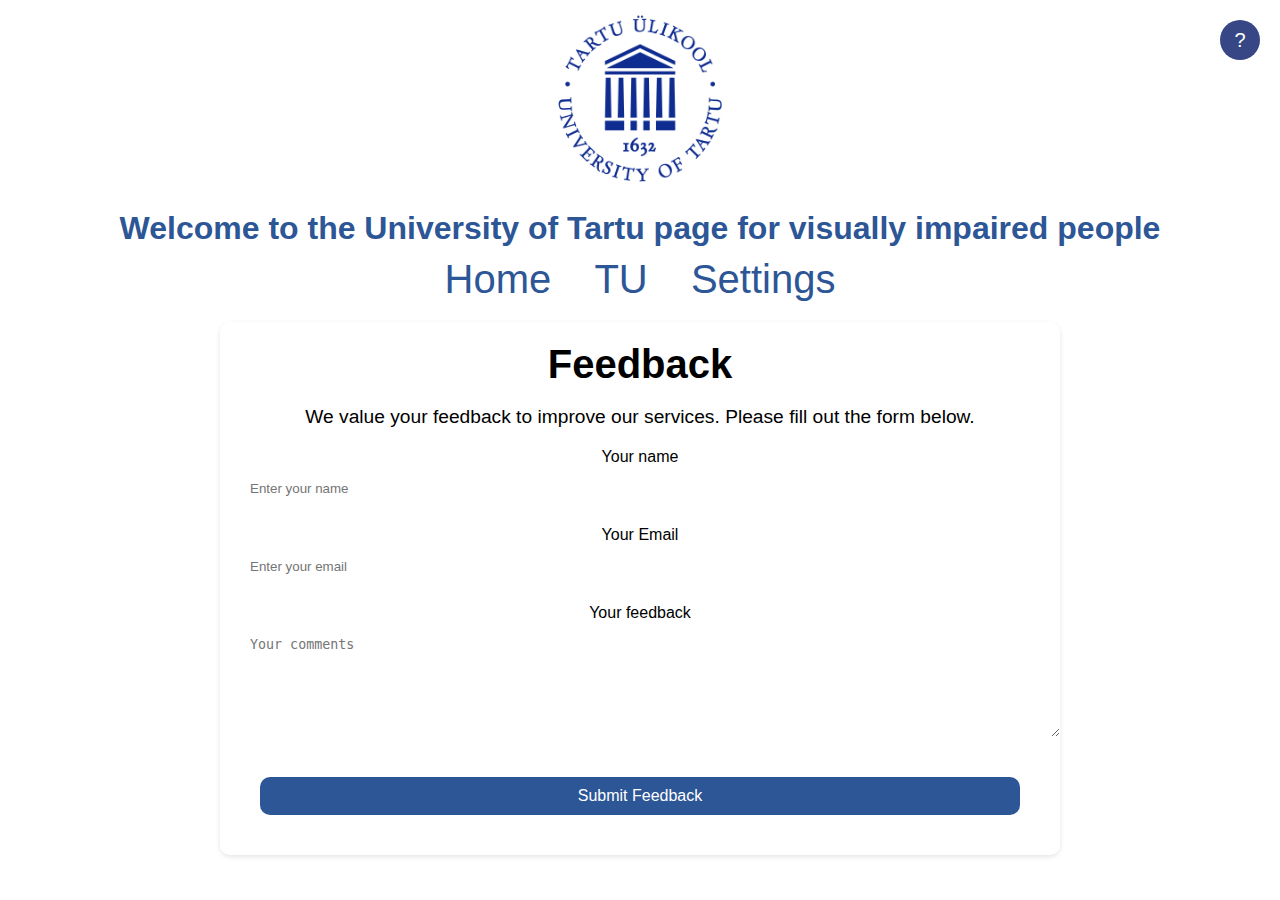
<file: feedback.html>
<!DOCTYPE html>
<html lang="en">
<head>
    <link rel="stylesheet" href="yldine.css">
	<link rel="stylesheet" href="feedback.css">
    <meta charset="UTF-8">
    <meta name="viewport" content="width=device-width, initial-scale=1.0">
    <title>Feedback - Tartu University</title>
</head>
<body>
    <header>
		<div class="logo-section">
			<img src="tulogo2.png" alt="Tartu Ülikooli logo" class="logo">
			<h1  id="h_h1" class="greeting">Tere tulemast Tartu Ülikooli vaegnägijate lehele</h1>
		</div>
		<nav>
			<a id="nav1" href="index.html">Avaleht</a>
			<a id="nav2" href="tustart.html">TÜ</a>
			<a id="nav3" href="settings.html">Sätted</a>
            <button id="helpButton" aria-label="Help">
				?
			</button>
			
			<div id="helpModal" class="modal" style="display: none;">
                <div class="modal-content">
                    <span class="close">&times;</span>
                    <p id="modal_home">Home page: add links relevant to you, delete the unnecessary ones</p>
                    <p id="modal_tu">TU: access TU-related links, as well as news</p>
                    <p id="modal_settings">Settings: personalise page</p>
                    <p id="modal_feedback">Do you have propositions/feedback about using the page?</p>
                    <button onclick="location.href='feedback.html'" class="button1" id="modal_feedback_button">Give Feedback</button>
                </div>
            </div> 
		</nav>
	</header>

    <main>
        <div class="feedback-container">
            <h1 id="feedback_h1">Feedback</h1>
        <p id="feedback_p">We value your feedback to improve our services. Please fill out the form below.</p>
        <form id="feedbackForm">
            <label for="name" id="feedback_name">Your Name:</label>
            <input type="text" id="name" name="name" placeholder="Enter your name" required>

            <label for="email" id="feedback_email">Your Email:</label>
            <input type="email" id="email" name="email" placeholder="Enter your email" required>

            <label for="feedback" id="feedback_feedback">Your Feedback:</label>
            <textarea id="feedback" name="feedback" rows="6" placeholder="Your comments" required></textarea>

            <button type="submit" class="button" id="feedback_button">Submit Feedback</button>
        </form>
        </div>
    </main>


    <script src="lang.js" defer></script>
    <script src="yldine.js" defer></script>

    <button id="scrollToTop" aria-label="Scroll to top" style="display: none;">
        ↑
    </button>
</body>
</html>
</file>
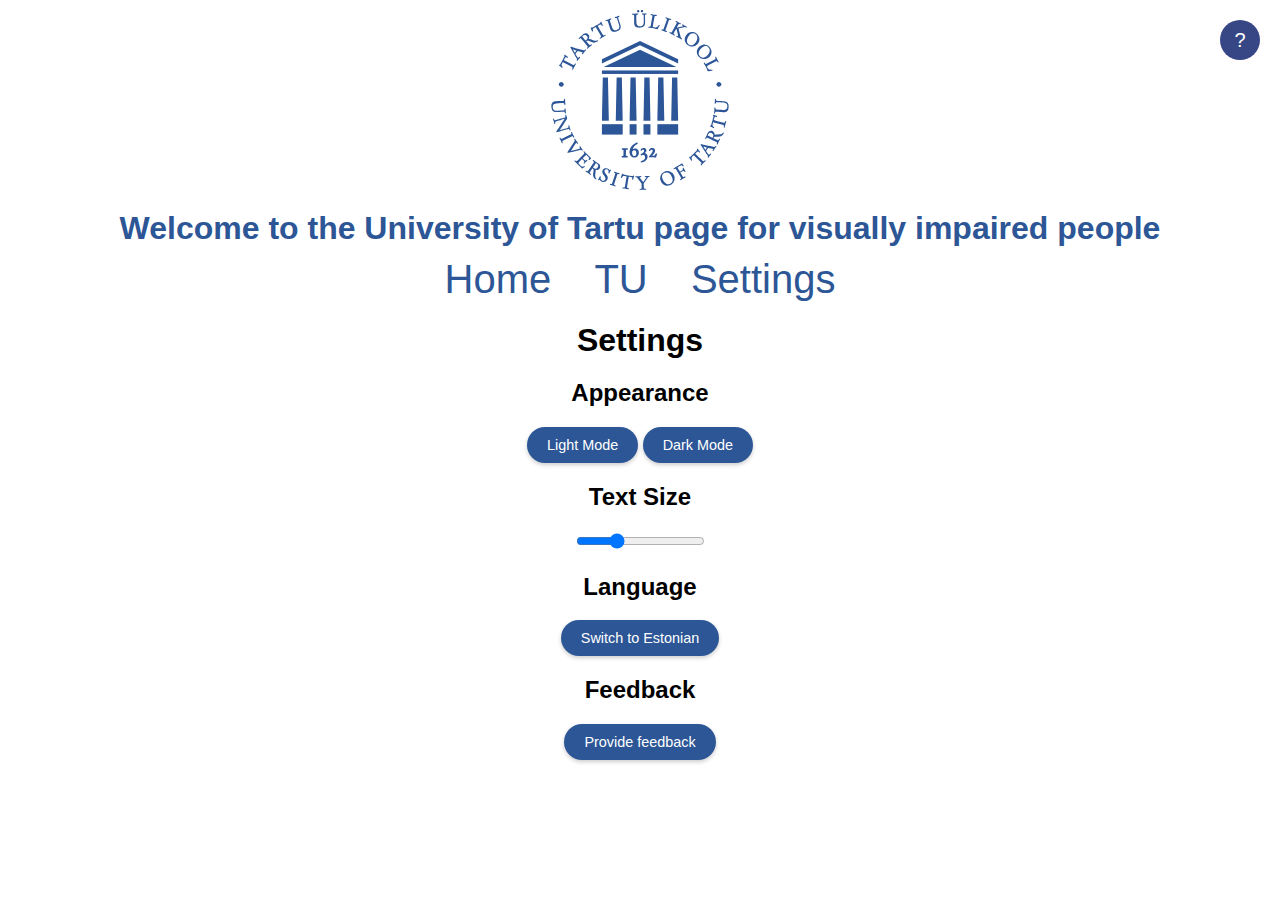
<file: settings.html>
<!DOCTYPE html>
<html lang="en">

<head>
	<meta charset="UTF-8">
	<title>Settings - Tartu University</title>
	<link rel="stylesheet" href="yldine.css">
	<link rel="stylesheet" href="settings.css">
</head>

<body>
	<header>
		<div class="logo-section">
			<img src="ringlogo_est_eng_sinine.svg" alt="Tartu Ülikooli logo" class="logo">
			<h1 id="h_h1" class="greeting">Tere tulemast Tartu Ülikooli vaegnägijate lehele</h1>
		</div>
		<nav>
			<a id="nav1" href="index.html">Avaleht</a>
			<a id="nav2" href="tustart.html">TÜ</a>
			<a id="nav3" href="settings.html">Sätted</a>
			<button id="helpButton" aria-label="Help">
				?
			</button>

			<div id="helpModal" class="modal" style="display: none;">
				<div class="modal-content">
					<span class="close">&times;</span>
					<p id="modal_home">Home page: add links relevant to you, delete the unnecessary
						ones</p>
					<p id="modal_tu">TU: access TU-related links, as well as news</p>
					<p id="modal_settings">Settings: personalise page</p>
					<p id="modal_feedback">Do you have propositions/feedback about using the page?
					</p>
					<button onclick="location.href='feedback.html'" class="button1"
						id="modal_feedback_button">Give Feedback</button>
				</div>
			</div>
		</nav>
	</header>

	<main>
		<h1 id="settings_h">Settings</h1>
		<section class="setting-section">
			<h2 id="settings_h2_app">Appearance</h2>
			<button class="button1" id="lightMode">Light Mode</button>
			<button class="button1" id="darkMode">Dark Mode</button>
		</section>
		<section class="setting-section">
			<h2 id="settings_h2_text">Text Size</h2>
			<input type="range" id="textSizeSlider" min="10" max="30" value="16">
		</section>

		<section class="setting-section">
			<h2 id="settings_h2_lang">Language</h2>
			<button class="button1" id="switchLang">Switch to Estonian</button>
		</section>
		<section class="setting-section">
			<h2 id="settings_h2_feed">Feedback</h2>
			<button class="button1" id="settings_feedback"
				onclick="window.location.href = 'feedback.html'">Provide feedback</button>
		</section>
	</main>
	<button id="scrollToTop" aria-label="Scroll to top" style="display: none;">
		↑
	</button>

	<script src="lang.js"></script>
	<script src="yldine.js" defer></script>
	<script src="settings.js" defer></script>
</body>

</html>
</file>
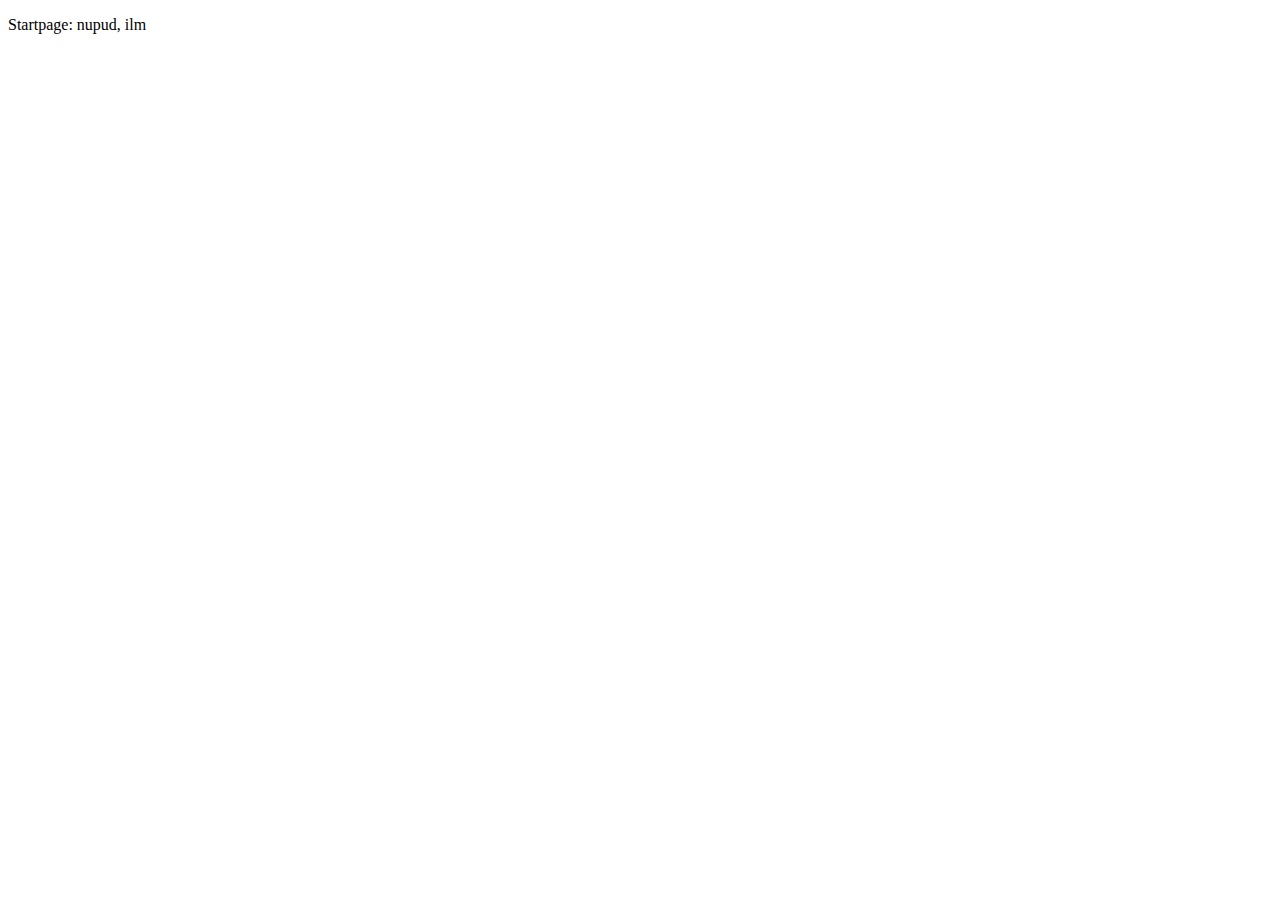
<file: startpage.html>
<!DOCTYPE html>
<html lang="en">
<head>
    <meta charset="UTF-8">
    <meta name="viewport" content="width=device-width, initial-scale=1.0">
    <title>Startpage</title>
</head>
<body>
    <p>Startpage: nupud, ilm</p>
</body>
</html>
</file>
<file: yldine.css>
/* Värvi muutujad 
index.html värvid on ka start.css failis, nad jäid muutumata
*/
:root {
    --background-color-light: #ffffff;
    --text-color-light: #000000;
    --primary-color: #2C5696;
    --button-bg-color: #2C5696;
    --button-text-color: #ffffff;
    --button-bg-hover-color: #213f6e;
    --logo-width: 180px;
    --logo-height: 180px;
    --border-radius: 10px;

    /* Dark Mode muutujad */
    --background-color-dark: #262626; 
    --text-color-dark: #ffffff;
    --primary-color-dark: #374785; 
    --button-bg-hover-color-dark: #303f9f; 
}

/* peamised */
body {
    font-family: Arial, sans-serif;
    text-align: center;
    background-color: var(--background-color-light);
    color: var(--text-color-light);
    margin: 0;
    padding: 0;
    min-height: 100vh;
    transition: background-color 0.3s, color 0.3s;
}

header {
    background-size: cover;
    color: var(--primary-color);
    padding: 10px;
}


nav a{
    margin-top: 20px;
    margin-left: 1rem;
    margin-right: 1rem;
    color: #2C5696;
    text-decoration: none;
}
nav {
    margin: 10px;
    font-size: 40px;
    text-decoration: none;
    color: #2C5696;
}

nav {
    margin: 10px;
    font-size: 40px;
    text-decoration: none;
}

nav a {
    margin: 20px 1rem;
    color: var(--primary-color);
    text-decoration-style: solid;
    transition: color 0.3s, background-color 0.3s;
}

.button {
    display: inline-block;
    background-color: var(--button-bg-color);
    color: var(--button-text-color);
    padding: 15px 30px;
    font-size: 50px;
    border: none;
    border-radius: var(--border-radius);
    margin: 20px;
    cursor: pointer;
}
.logo-section {
    display: flex;
    flex-direction: column;
    align-items: center;
    justify-content: center;
}

.logo {
    width: var(--logo-width);
    height: var(--logo-height);
}

.greeting {
    margin-top: 20px;
}
h1 {
    margin: 0;
}



/* Dark Mode */
.dark-mode {
    background-color: var(--background-color-dark);
    color: var(--text-color-dark);
}

.dark-mode header, .dark-mode nav, .dark-mode .button {
    color: var(--text-color-dark);
}

.dark-mode nav a:hover, .dark-mode .button:hover {
    background-color: var(--button-bg-hover-color-dark);
}

/* noolega nupp */

#scrollToTop {
    position: fixed;
    bottom: 20px;
    left: 20px; 
    background-color: var(--primary-color-dark); 
    color: #ffffff; 
    border: none;
    border-radius: 50%;
    width: 50px;
    height: 50px;
    text-align: center;
    line-height: 50px;
    font-size: 24px;
    cursor: pointer;
    z-index: 1000;
    display: none; /* mittenähtav */
}
.light-mode #scrollToTop {
    background-color: transparent; 
    color: var(--primary-color); 
    border: 2px solid var(--primary-color); 
}
.dark-mode #scrollToTop {
    background-color: var(--background-color-dark);
    color: #ffffff;
}

/* ? nupp */
#helpButton {
    position: fixed;
    top: 20px;
    right: 20px;
    background-color: var(--primary-color-dark);
    color: #ffffff; 
    border: none;
    border-radius: 50%;
    width: 40px;
    height: 40px;
    font-size: 20px;
    cursor: pointer;
    z-index: 1000;
}
.light-mode #helpButton {
    background-color: transparent;
    color: var(--primary-color);
    border: 2px solid var(--primary-color); 
}
.dark-mode #helpButton {
    background-color: var(--background-color-dark);
    color: #ffffff; 
}





/* abiaken */
.modal {
    width: 100vw;
    height: 100vh;
    position: fixed;
    top: 0;
    left: 0;
    background-color: rgba(0, 0, 0, 0.5); 
    display: flex;
    justify-content: center;
    align-items: center;
    z-index: 2000;
    padding-top: 50px; 
    padding-bottom: 50px;

}
.modal-content {
    background-color: var(--background-color-light); 
    padding: 20px;
    border-radius: 15px;
    box-shadow: 0 4px 8px rgba(0, 0, 0, 0.1);
    text-align: left;
    margin: auto;
    width: 80%;
}
.modal-content p {
    font-size: 2rem; 
    line-height: 1.2;
    margin-bottom: 1.5rem; 
    max-width: 800px; 
}
.dark-mode .modal-content {
    background-color: var(--background-color-dark); 
    color: var(--text-color-dark); 
}
/* abiakna sisu, elemendid */

/* abiakna x nupp */
.close {
    float: right;
    color: var(--primary-color); 
    font-size: 1.5rem;
    font-weight: bold;
    right: 1rem;
    top: 0.5rem;
    cursor: pointer;
}
.dark-mode .close {
    color: var(--text-color-dark); 
}
/* abiakna tagasiside nupp */
#modal-feedback-button {
    background-color: var(--button-bg-color);
    color: var(--button-text-color);
    padding: 10px 20px;
    border: none;
    border-radius: var(--border-radius);
    cursor: pointer;
}
.dark-mode #modal-feedback-button {
    background-color: var(--primary-color-dark);
    color: var(--text-color-dark);
}





/* sättede ja tagasiside (modal) nupp  */ 
.button1 {
    background-color: var(--primary-color); 
    color: #fff; 
    padding: 10px 20px; 
    font-size: 0.9rem; 
    border: none;
    border-radius: 20px; 
    cursor: pointer;
    transition: background-color 0.3s, box-shadow 0.3s, transform 0.1s; 
    box-shadow: 0 2px 4px rgba(0, 0, 0, 0.2); 
    text-align: center;
    display: inline-block; 
}
.button1:hover {
    background-color: var(--button-bg-hover-color); 
    box-shadow: 0 4px 8px rgba(0, 0, 0, 0.3); 
}
.button1:active {
    transform: translateY(2px); 
}
.dark-mode .button1 {
    background-color: var(--primary-color-dark);
    color: var(--text-color-dark); 
}
.dark-mode .button1:hover {
    background-color: var(--button-bg-hover-color-dark);
}





/* Media query for smaller screens */
@media (max-width: 600px) {
    .button {
        font-size: 20px;
        padding: 15px;
	margin: 9px;
    }
    nav {
        margin: 10px;
        font-size: 20px;
    }
    .logo {
        width: 140px;
        height: 80px;

    }
    .greeting {
        font-size: 20px;
        text-align: left;
        margin: 10px;
        max-width: 60%;
    }

    .logo-section {
        display: flex;
        margin-top: 20px;
        flex-direction: row;
        justify-content: center;
        align-items: center;
    }
}
</file>
<file: feedback.css>
/* üldine.css sisaldab muutujaid */
main {
    max-width: 800px;
    margin: auto;
    padding: 20px;
    background: var(--background-color-light);
    border-radius: var(--border-radius);
    box-shadow: 0 2px 5px rgba(0, 0, 0, 0.1);
}

main h1 {
    font-size: 2.5rem;
}

main p {
    font-size: 1.2rem;
    margin-bottom: 20px;
}

form {
    display: flex;
    flex-direction: column;
}

form label {
    margin-bottom: 5px;
}

form input[type="text"],
form input[type="email"],
form textarea {
    width: 100%;
    padding: 10px;
    margin-bottom: 20px;
    border: 1px solid var(--color-border);
    border-radius: var(--border-radius);
}

form .button {
    width: auto;
    padding: 10px 20px;
    font-size: 1rem;
    cursor: pointer;
}

/* Dark mode */
.dark-mode main {
    background: var(--background-color-dark);
    color: var(--text-color-dark);
}

.dark-mode form input,
.dark-mode form textarea {
    background: var(--background-color-dark);
    color: var(--text-color-dark);
    border: 1px solid var(--color-border-dark);
}

.dark-mode form .button {
    background-color: var(--primary-color-dark);
    color: var(--text-color-dark);
}


.feedback_container {
    padding: 20px; /* Adjust padding as needed */
}

.dark-mode .feedback_container{
    background-color: #1a1a1a;
}
</file>
<file: settings.css>
.settings-section {
    display: flex;
    flex-wrap: wrap;
    gap: 1rem;
    margin-bottom: 2rem;
}

.setting-item {
    flex-basis: 200px;
    display: flex;
    align-items: center;
    justify-content: space-between;
}
</file>
